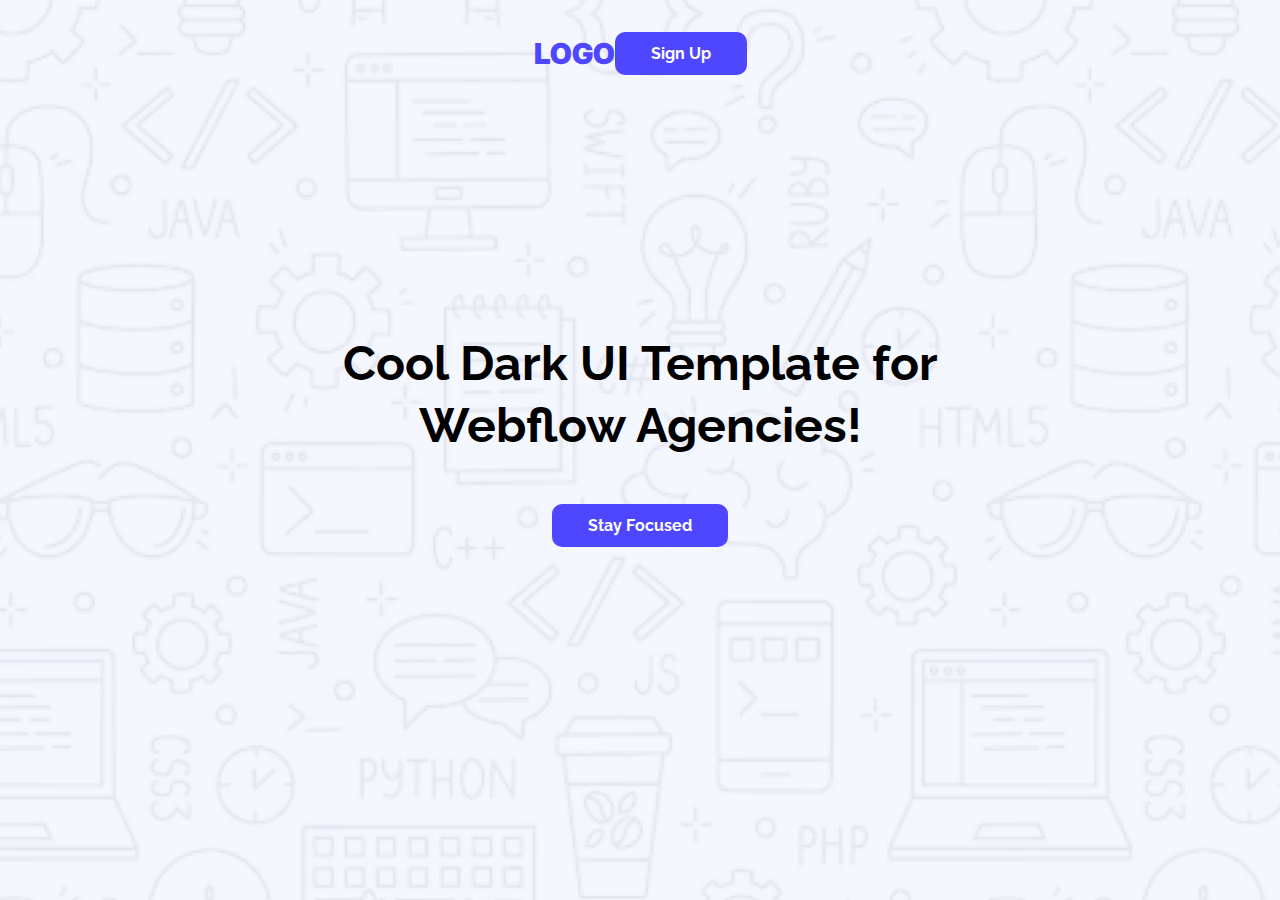
<file: demo.html>
<!DOCTYPE html>
<html lang="en">
<head>
  <meta charset="UTF-8" />
  <meta name="viewport" content="width=device-width, initial-scale=1.0"/>
  <title>Responsive UI Template</title>

  <!-- Fonts -->
  <link href="https://fonts.googleapis.com/css2?family=Inter:wght@900&family=Raleway:wght@700&display=swap" rel="stylesheet" />

  <style>
    * {
      margin: 0;
      padding: 0;
      box-sizing: border-box;
    }

    body, html {
      font-family: "Raleway", sans-serif;
    }

    header {
      min-height: 100vh;
      background-image: url('./Assets/Hero-bg.png');
      background-size: cover;
      background-position: center;
      background-repeat: no-repeat;
      padding: 2rem 1.5rem;
      display: flex;
      flex-direction: column;
      justify-content: space-between;
    }

    .nav {
      display: flex;
      justify-content: space-between;
      align-items: center;
      max-width: 1200px;
      margin: 0 auto;
    }

    .logo {
      font-family: "Inter", sans-serif;
      font-size: 1.8rem;
      font-weight: 900;
      color: #4E47FF;
    }

    .btn {
      background-color: #4E47FF;
      color: white;
      padding: 12px 36px;
      font-size: 1rem;
      font-weight: bold;
      border: none;
      border-radius: 10px;
      cursor: pointer;
      font-family: "Raleway", sans-serif;
      transition: background-color 0.3s ease;
    }

    .btn:hover {
      background-color: #372ef5;
    }

    .banner {
      text-align: center;
      display: flex;
      flex-direction: column;
      align-items: center;
      justify-content: center;
      flex: 1;
      padding-bottom: 4rem;
      max-width: 900px;
      margin: 0 auto;
    }

    .banner-title {
      font-size: 3rem;
      font-weight: 700;
      color: #000;
      margin-bottom: 3rem;
      line-height: 1.3;
    }

    @media (max-width: 768px) {
      .banner-title {
        font-size: 2rem;
        margin-bottom: 2rem;
      }

      .btn {
        padding: 10px 28px;
        font-size: 0.95rem;
      }

      .logo {
        font-size: 1.4rem;
      }

      .nav {
        flex-direction: column;
        gap: 1rem;
      }
    }

    @media (max-width: 480px) {
      .banner-title {
        font-size: 1.5rem;
      }

      .btn {
        padding: 10px 24px;
        font-size: 0.9rem;
      }
    }
  </style>
</head>
<body>
  <header>
    <div class="nav">
      <div class="logo">LOGO</div>
      <button class="btn">Sign Up</button>
    </div>

    <div class="banner">
      <h1 class="banner-title">Cool Dark UI Template for <br>Webflow Agencies!</h1>
      <button class="btn">Stay Focused</button>
    </div>
  </header>
</body>
</html>
</file>
